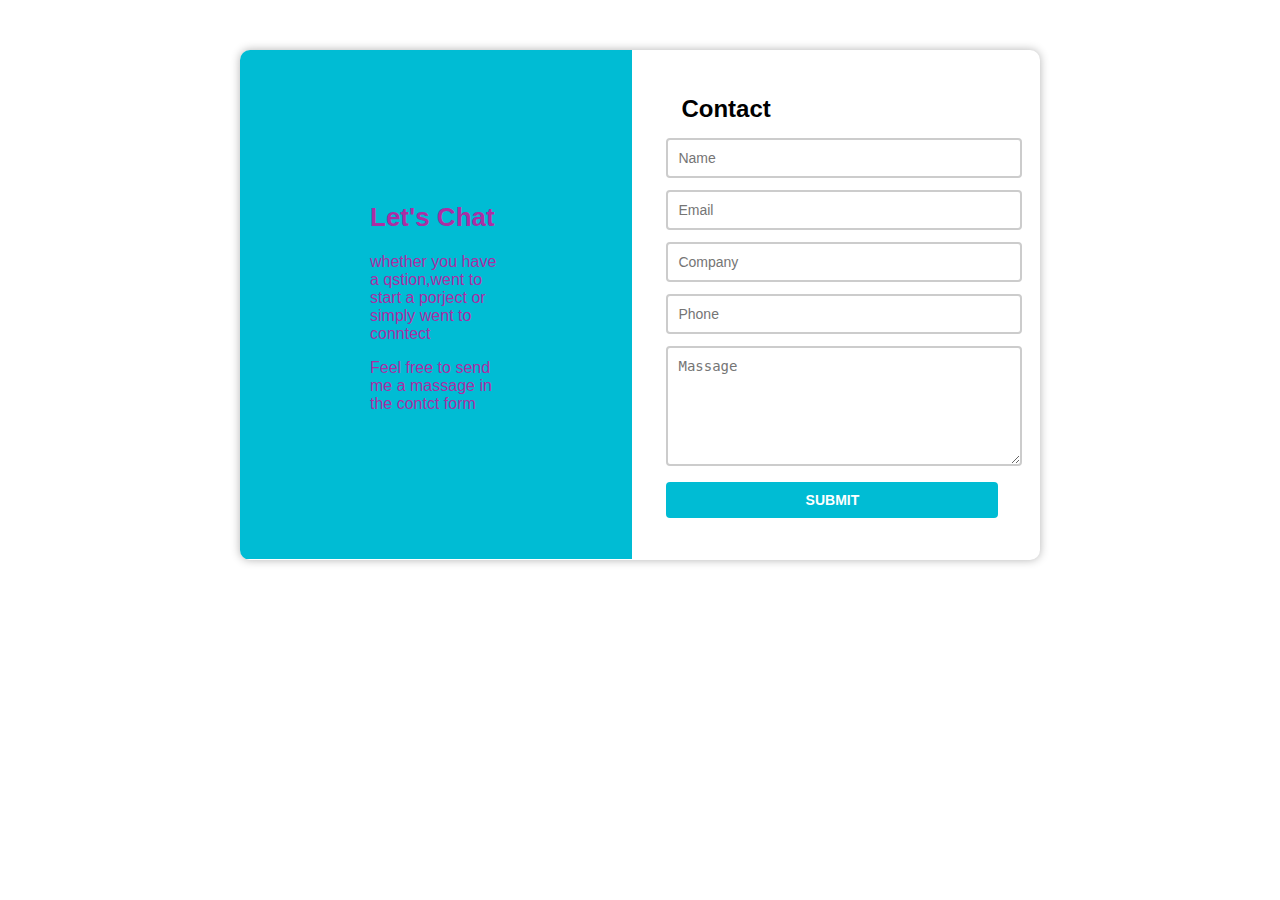
<file: task1 form/index.html>
<!DOCTYPE html>
<html>
<head>
    <meta charset="UTF-8" />
    <link rel="stylesheet" href="style.css">
    <title>Contact Page</title>
</head>
<body>
  <div class="wrapper">
    <div class="left-side">
        <h2>Let's Chat</h2>
        <p>whether you have a qstion,went to start a porject or simply went to conntect</p>
        <p>Feel free to send me a massage in the contct form</p>
    </div>
    <div class="right-side">
        <h2>Contact</h2>
        <form>
            <input type="text" placeholder="Name" required/>
            <input type="email" placeholder="Email" required/>
            <input type="text" placeholder="Company" required/>
            <input type="text" placeholder="Phone"/>
            <textarea rows="6" placeholder="Massage"></textarea>
            <input type="submit" value="SUBMIT"/>
        </form>
    </div>
  </div>

</body>
</html>
</file>
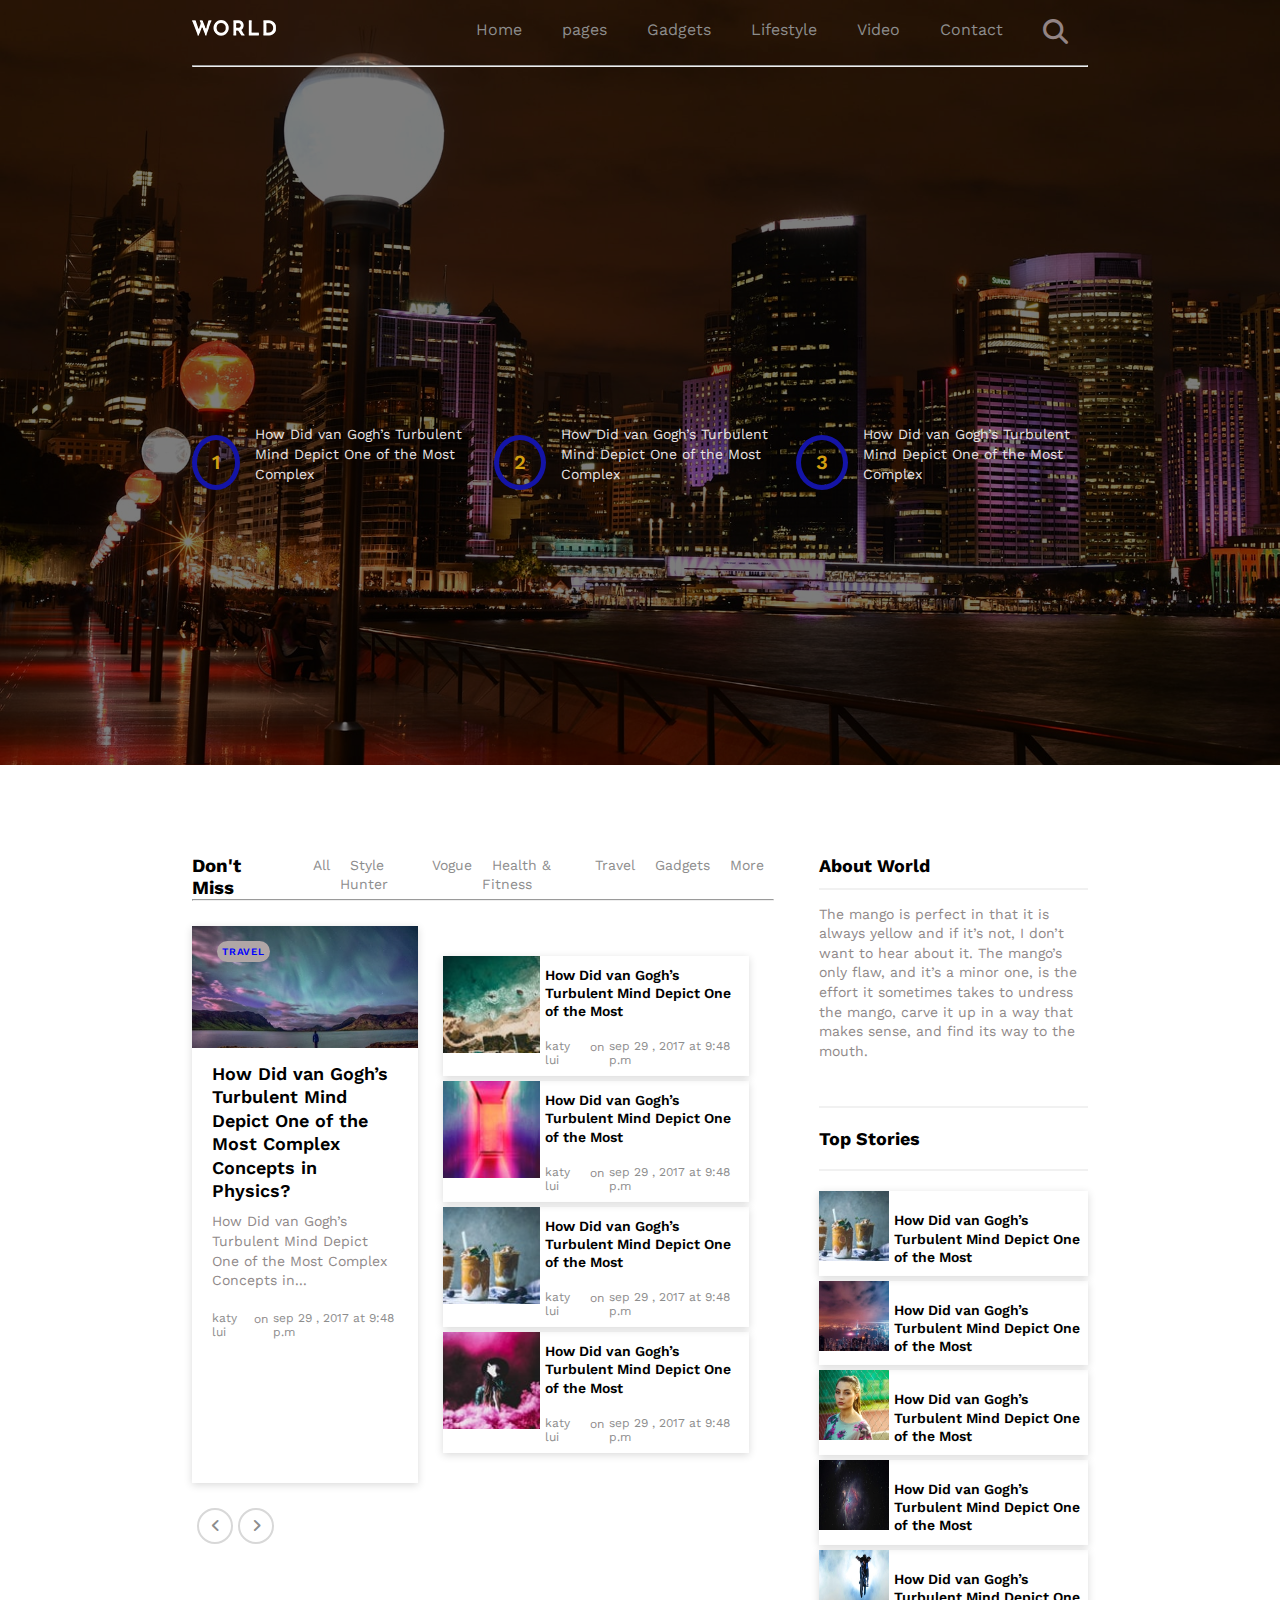
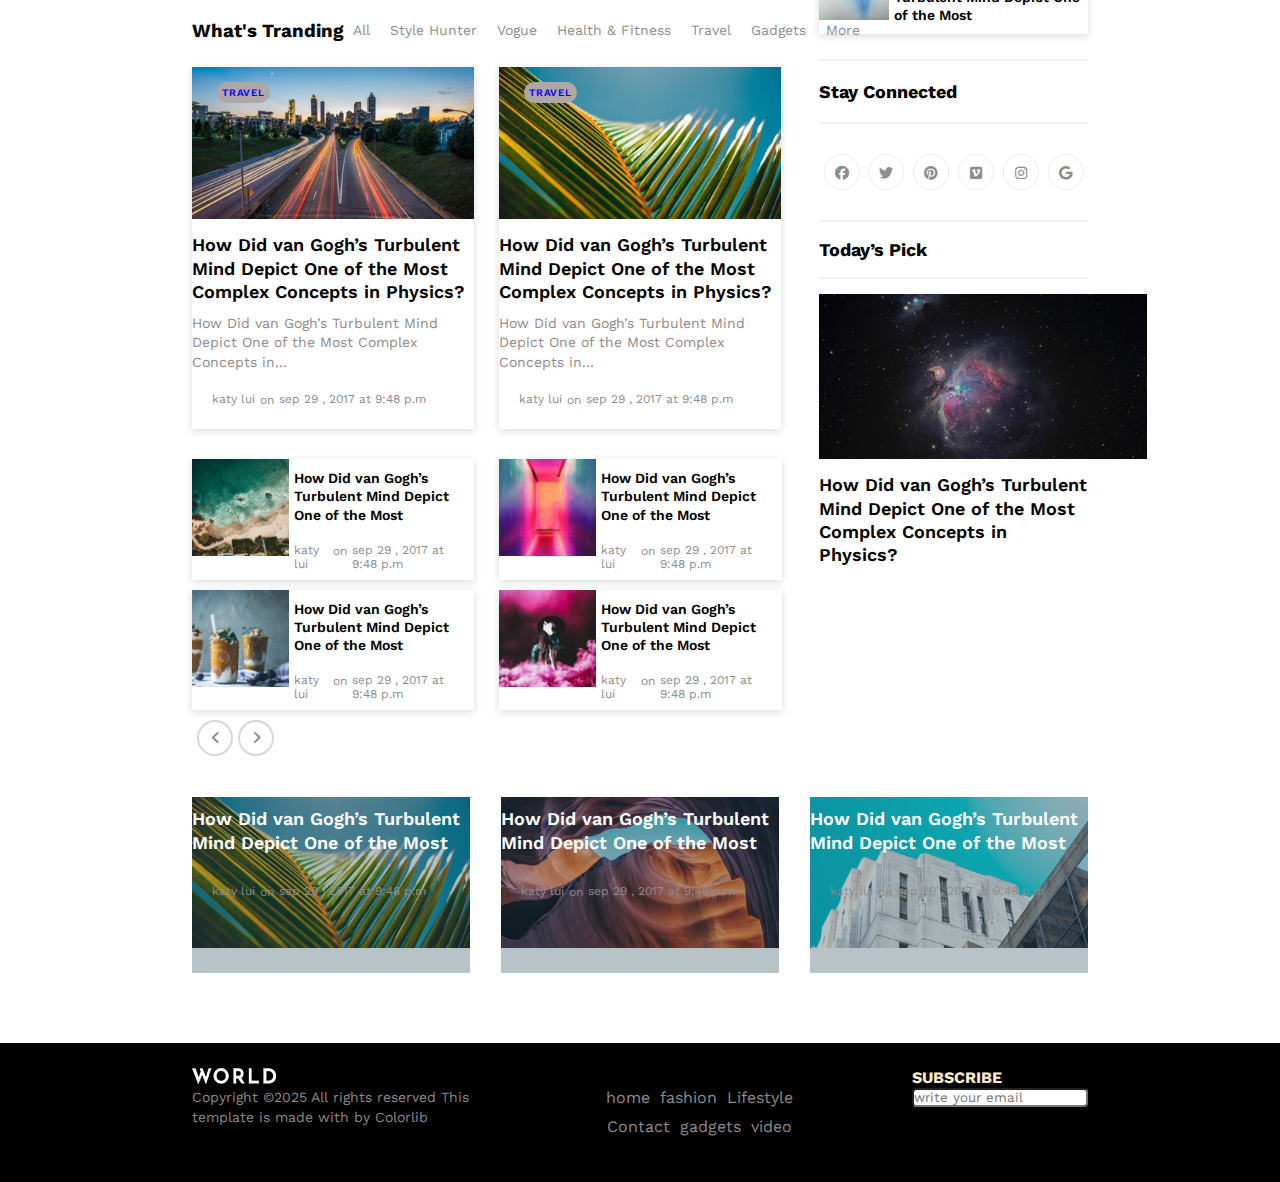
<file: task4 by responsive/index.html>
<!DOCTYPE html>
<html lang="en">
  <head>
    <meta charset="UTF-8" />
    <meta name="viewport" content="width=device-width, initial-scale=1.0" />
    <title> TASK NUMBER 4</title>
    <link rel="stylesheet" href="css/style.css" />
    <link rel="preconnect" href="https://fonts.googleapis.com" />
    <link rel="preconnect" href="https://fonts.gstatic.com" crossorigin />
    <link
      href="https://fonts.googleapis.com/css2?family=Work+Sans:ital,wght@0,100..900;1,100..900&display=swap"
      rel="stylesheet"
    />
    <link
      rel="stylesheet"
      href="https://cdnjs.cloudflare.com/ajax/libs/font-awesome/6.7.2/css/all.min.css"
      integrity="sha512-Evv84Mr4kqVGRNSgIGL/F/aIDqQb7xQ2vcrdIwxfjThSH8CSR7PBEakCr51Ck+w+/U6swU2Im1vVX0SVk9ABhg=="
      crossorigin="anonymous"
      referrerpolicy="no-referrer"
    />
  </head>
  <body>
    <section class="banner">
      <div class="overlay">
        <div class="container">
          <div class="banner-links">
            <img src=".//images/logo.png" alt="world-logo" />
            <ul class="banner-links">
              <li><a href="#Home">Home</a></li>
              <li><a href="#Pages">pages</a></li>
              <li><a href="#Gadgets">Gadgets</a></li>
              <li><a href="#Lifestyle">Lifestyle</a></li>
              <li><a href="#Video">Video</a></li>
              <li><a href="#Contact">Contact</a></li>
              <li><i class="fa-solid fa-magnifying-glass search"></i></li>
            </ul>
          </div>
          <hr />
          <div class="banner-content">
            <div class="content-card">
              <h5>1</h5>
              <p>
                How Did van Gogh’s Turbulent Mind Depict One of the Most Complex
              </p>
            </div>
            <div class="content-card">
              <h5>2</h5>
              <p>
                How Did van Gogh’s Turbulent Mind Depict One of the Most Complex
              </p>
            </div>
            <div class="content-card">
              <h5>3</h5>
              <p>
                How Did van Gogh’s Turbulent Mind Depict One of the Most Complex
              </p>
            </div>
          </div>
        </div>
      </div>
    </section>
    <section class="container">
      <div class="main-sec">
        <div class="sec-left">
          <div class="labels">
            <h3>Don't Miss</h3>
            <ul>
              <li><a href="">All</a></li>
              <li><a href="">Style Hunter</a></li>
              <li><a href="">Vogue</a></li>
              <li><a href="">Health & Fitness</a></li>
              <li><a href="">Travel</a></li>
              <li><a href="">Gadgets</a></li>
              <li><a href="">More</a></li>
            </ul>
          </div>
          <hr />
          <div class="card-container">
            <div class="main-card">
              <img src="images/b1.jpg" />
              <div class="main-card-content">
                <h5>
                  How Did van Gogh’s Turbulent Mind Depict One of the Most
                  Complex Concepts in Physics?
                </h5>
                <p>
                  How Did van Gogh’s Turbulent Mind Depict One of the Most
                  Complex Concepts in...
                </p>
              </div>
              <div class="travel">Travel</div>
              <div class="card-desc">
                <a href="">katy lui</a>
                <p>on</p>
                <a href=""> sep 29 , 2017 at 9:48 p.m</a>
              </div>
            </div>
            <div class="cards">
              <div class="card">
                <img src="images/b10.jpg" alt="" srcset="" />
                <div class="card-details">
                  <h5>
                    How Did van Gogh’s Turbulent Mind Depict One of the Most
                  </h5>
                  <div class="card-desc">
                    <a href="">katy lui</a>
                    <p>on</p>
                    <a href=""> sep 29 , 2017 at 9:48 p.m</a>
                  </div>
                </div>
              </div>
              <div class="card">
                <img src="images/b11.jpg" alt="" srcset="" />
                <div class="card-details">
                  <h5>
                    How Did van Gogh’s Turbulent Mind Depict One of the Most
                  </h5>
                  <div class="card-desc">
                    <a href="">katy lui</a>
                    <p>on</p>
                    <a href=""> sep 29 , 2017 at 9:48 p.m</a>
                  </div>
                </div>
              </div>
              <div class="card">
                <img src="images/b12.jpg" alt="" srcset="" />
                <div class="card-details">
                  <h5>
                    How Did van Gogh’s Turbulent Mind Depict One of the Most
                  </h5>
                  <div class="card-desc">
                    <a href="">katy lui</a>
                    <p>on</p>
                    <a href=""> sep 29 , 2017 at 9:48 p.m</a>
                  </div>
                </div>
              </div>
              <div class="card">
                <img src="images/b13.jpg" alt="" srcset="" />
                <div class="card-details">
                  <h5>
                    How Did van Gogh’s Turbulent Mind Depict One of the Most
                  </h5>
                  <div class="card-desc">
                    <a href="">katy lui</a>
                    <p>on</p>
                    <a href=""> sep 29 , 2017 at 9:48 p.m</a>
                  </div>
                </div>
              </div>
            </div>
          </div>
          <div class="arrow">
            <a href=""><i class="fa-solid fa-angle-left"></i></a>
            <a href=""><i class="fa-solid fa-angle-right"></i></a>
          </div>
        </div>
        <div class="main-sec-right">
          <div class="about-world">
            <h3>About World</h3>
            <p>
              The mango is perfect in that it is always yellow and if it’s not,
              I don’t want to hear about it. The mango’s only flaw, and it’s a
              minor one, is the effort it sometimes takes to undress the mango,
              carve it up in a way that makes sense, and find its way to the
              mouth.
            </p>
          </div>
          <div class="top-stories">
            <h3>Top Stories</h3>
            <div class="cards">
              <div class="card">
                <img src="images/b15.jpg" alt="" srcset="" />
                <div class="card-details">
                  <h5>
                    How Did van Gogh’s Turbulent Mind Depict One of the Most
                  </h5>
                </div>
              </div>
              <div class="card">
                <img src="images/b20.jpg" alt="" srcset="" />
                <div class="card-details">
                  <h5>
                    How Did van Gogh’s Turbulent Mind Depict One of the Most
                  </h5>
                </div>
              </div>
              <div class="card">
                <img src="images/b21.jpg" alt="" srcset="" />
                <div class="card-details">
                  <h5>
                    How Did van Gogh’s Turbulent Mind Depict One of the Most
                  </h5>
                </div>
              </div>
              <div class="card">
                <img src="images/b22.jpg" alt="" srcset="" />
                <div class="card-details">
                  <h5>
                    How Did van Gogh’s Turbulent Mind Depict One of the Most
                  </h5>
                </div>
              </div>
              <div class="card">
                <img src="images/b8.jpg" alt="" srcset="" />
                <div class="card-details">
                  <h5>
                    How Did van Gogh’s Turbulent Mind Depict One of the Most
                  </h5>
                </div>
              </div>
            </div>
          </div>
          <div class="stay-connected">
            <h3>Stay Connected</h3>
            <div class="social-media">
              <a href="#"><i class="fa-brands fa-facebook"></i></a>
              <a href="#"><i class="fa-brands fa-twitter"></i></a>
              <a href="#"><i class="fa-brands fa-pinterest"></i></a>
              <a href="#"><i class="fa-brands fa-vimeo"></i></a>
              <a href="#"><i class="fa-brands fa-instagram"></i></a>
              <a href="#"><i class="fa-brands fa-google"></i></a>
            </div>
          </div>
          <div class="todays-pick">
            <h3>Today’s Pick</h3>
            <img src="images/b22.jpg" />
            <h5>
              How Did van Gogh’s Turbulent Mind Depict One of the Most Complex
              Concepts in Physics?
            </h5>
          </div>
        </div>
      </div>
    </section>
    <section class="trand">
      <div class="container">
        <div class="labels">
          <h3>What's Tranding</h3>
          <ul>
            <li><a href="">All</a></li>
            <li><a href="">Style Hunter</a></li>
            <li><a href="">Vogue</a></li>
            <li><a href="">Health & Fitness</a></li>
            <li><a href="">Travel</a></li>
            <li><a href="">Gadgets</a></li>
            <li><a href="">More</a></li>
          </ul>
        </div>
        <div class="trand-card">
          <div class="big-card">
            <img src="images/b2.jpg" />
            <h5>
              How Did van Gogh’s Turbulent Mind Depict One of the Most Complex
              Concepts in Physics?
            </h5>
            <p>
              How Did van Gogh’s Turbulent Mind Depict One of the Most Complex
              Concepts in...
            </p>
            <div class="card-desc">
              <a href="">katy lui</a>
              <p>on</p>
              <a href=""> sep 29 , 2017 at 9:48 p.m</a>
            </div>
            <div class="travel">Travel</div>
          </div>
          <div class="big-card">
            <img src="images/b4.jpg" />
            <h5>
              How Did van Gogh’s Turbulent Mind Depict One of the Most Complex
              Concepts in Physics?
            </h5>
            <p>
              How Did van Gogh’s Turbulent Mind Depict One of the Most Complex
              Concepts in...
            </p>
            <div class="card-desc">
              <a href="">katy lui</a>
              <p>on</p>
              <a href=""> sep 29 , 2017 at 9:48 p.m</a>
            </div>
            <div class="travel">Travel</div>
          </div>
        </div>
        <div class="trand-cards">
          <div class="card">
            <img src="images/b10.jpg" alt="" srcset="" />
            <div class="card-details">
              <h5>How Did van Gogh’s Turbulent Mind Depict One of the Most</h5>
              <div class="card-desc">
                <a href="">katy lui</a>
                <p>on</p>
                <a href=""> sep 29 , 2017 at 9:48 p.m</a>
              </div>
            </div>
          </div>
          <div class="card">
            <img src="images/b11.jpg" alt="" srcset="" />
            <div class="card-details">
              <h5>How Did van Gogh’s Turbulent Mind Depict One of the Most</h5>
              <div class="card-desc">
                <a href="">katy lui</a>
                <p>on</p>
                <a href=""> sep 29 , 2017 at 9:48 p.m</a>
              </div>
            </div>
          </div>
          <div class="card">
            <img src="images/b12.jpg" alt="" srcset="" />
            <div class="card-details">
              <h5>How Did van Gogh’s Turbulent Mind Depict One of the Most</h5>
              <div class="card-desc">
                <a href="">katy lui</a>
                <p>on</p>
                <a href=""> sep 29 , 2017 at 9:48 p.m</a>
              </div>
            </div>
          </div>
          <div class="card">
            <img src="images/b13.jpg" alt="" srcset="" />
            <div class="card-details">
              <h5>How Did van Gogh’s Turbulent Mind Depict One of the Most</h5>
              <div class="card-desc">
                <a href="">katy lui</a>
                <p>on</p>
                <a href=""> sep 29 , 2017 at 9:48 p.m</a>
              </div>
            </div>
          </div>
        </div>
        <div class="arrow">
          <a href=""><i class="fa-solid fa-angle-left"></i></a>
          <a href=""><i class="fa-solid fa-angle-right"></i></a>
        </div>
      </div>
    </section>
    <section class="container flex">
      <div class="main-banner">
        <div class="main-banner-content">
          <h5>How Did van Gogh’s Turbulent Mind Depict One of the Most</h5>
          <div class="card-desc">
            <a href="">katy lui</a>
            <p>on</p>
            <a href=""> sep 29 , 2017 at 9:48 p.m</a>
          </div>
        </div>
      </div>
      <div class="main-banner">
        <div class="main-banner-content">
          <h5>How Did van Gogh’s Turbulent Mind Depict One of the Most</h5>
          <div class="card-desc">
            <a href="">katy lui</a>
            <p>on</p>
            <a href=""> sep 29 , 2017 at 9:48 p.m</a>
          </div>
        </div>
      </div>
      <div class="main-banner">
        <div class="main-banner-content">
          <h5>How Did van Gogh’s Turbulent Mind Depict One of the Most</h5>
          <div class="card-desc">
            <a href="">katy lui</a>
            <p>on</p>
            <a href=""> sep 29 , 2017 at 9:48 p.m</a>
          </div>
        </div>
      </div>
    </section>
<footer class="footer">
  <div class="footer-container container">
    <div class="left-side">
      <img src=".//images/logo.png">
      <p>Copyright ©2025 All rights reserved This template is made with  by Colorlib</p>
    </div>
    <ul class="centr-side">
              <li><a href="home">home</a></li>
              <li><a href="fasion">fashion</a></li>
              <li><a href="lifestyle">Lifestyle</a></li>
              <li><a href="Contact">Contact</a></li>
              <li><a href="gadgets">gadgets</a></li>
              <li><a href="video">video</a></li>
    </ul>
    <div class="right-side">
      <h4>SUBSCRIBE</h4>
      <input type="email" placeholder="write your email">

    </div>
  </div>

</footer>  </body>
</html>
</file>
<file: task1 form/style.css>
body{
    margin: 0;
    padding: 0;
    font-family: Arial, Helvetica, sans-serif;
    background: -o-linear-gradient(to right,#6f6de9,#6a3093);
    text-align: center;
}
.wrapper{
    display: inline-block;
    width: 800px;
    margin-top: 50px;
    border-radius: 10px;
    box-shadow: 0 0 10px rgb(0,0,0,0.3);
    overflow: hidden;
    text-align: left;
}
.left-side,.right-side{
    display: inline-block;
    vertical-align: top;
    width: 49%;
    height: 100%;
    box-sizing: border-box;
    padding: 30px;
}
.left-side{
    background-color: #00bcd4;
    color:rgb(171, 46, 164);
    padding: 130px;

}
.left-side h2{
    font-size: 26px;
    margin-bottom: 20px;
}
.right-side h2{
    font-size: 24px;
    margin: 15px;
}


   
form input,form textarea{
    width: 100%;
    padding: 10px;
    margin-bottom: 12px;
    border: 2px solid #ccc;
    border-radius: 4px;
    font-size: 14px;
}
form input[type="submit"]{
 background-color: #00bcd4;
    color: white;
    border: none;
    font-weight: bold;
    cursor: pointer;
}
 
form input[type="submit"]:hover{
    background-color: antiquewhite;
}
</file>
<file: task4 by responsive/css/style.css>
* {
  padding: 0;
  margin: 0;
  box-sizing: border-box;
  font-family: "Work Sans", sans-serif;
}
body {
  font-family: "Work Sans", sans-serif;
}
p {
  color: #8f8989;
  font-size: 14px;
  line-height: 1.4;
}
/* global style*/
.container {
  width: 70%;
  margin: 0 auto;
}
a {
  text-decoration: none;
  color: #8d8d8d;
}
li {
  list-style: none;
}
h5 {
  font-size: 18px;
  font-weight: 600;
  line-height: 1.3;
  margin: 10px 0;
}
/*Normal style*/
.banner {
  background: url(../images/bg1.jpg);
  background-position: center center;
  background-size: cover;
  height: 85vh;
}
.overlay {
  background-color: rgba(0, 0, 0, 0.512);
  height: 100%;
}
.banner-links {
  display: flex;
  justify-content: space-between;
}
.banner-links img {
  height: 100%;
  padding-top: 20px;
}
.banner-links li {
  margin: 20px;
}
.banner-links .search {
  font-size: 25px;
  color: #938484;
}
.banner-content {
  display: flex;
  margin-top: 40%;
  gap: 10px;
}
.banner-content .content-card {
  display: flex;
}
.banner-content h5 {
  width: 55px;
  height: 55px;
  line-height: 15px;
  text-align: center;
  color: #d39f10;
  font-size: 20px;
  margin-right: 15px;
  padding: 15px;
  border: 5px solid #1414a7;
  border-radius: 50%;
}
.banner-content p {
  color: #eae5e5;
}
.main-sec {
  display: flex;
  justify-content: space-around;
  margin-top: 10%;
  height: 85vh;
}
.sec-left {
  width: 70%;
}
.main-sec-right {
  width: 30%;
}
.card-container {
  display: flex;
  margin: 25px 0;
}
.labels {
  display: flex;
}

.labels ul {
  margin-left: 25px;
  display: flex;
}

.labels ul li a {
  font-size: 14px;
  padding: 0 10px;
}
.main-sec-left hr {
  width: 85%;
  margin-top: 10px;
  border: 1px solid #8d8dab3b;
}
.main-card {
  width: 65%;
  box-shadow: 0 2px 8px rgba(0, 0, 0, 0.15);
  position: relative;
}
.main-card img {
  width: 100%;
}

.main-card-content {
  padding: 0 20px;
}
.card-desc {
  display: flex;
  gap: 5px;
  font-size: 12px;
  padding: 20px;
}
.card-desc p {
  font-size: 12px;
}
.travel {
  color: blue;
  background-color: #b0a6a6;
  font-size: 10px;
  padding: 5px;
  text-transform: uppercase;
  font-weight: 600;
  letter-spacing: 0.75px;
  position: absolute;
  top: 15px;
  cursor: pointer;
  left: 25px;
  border-radius: 15px;
}
.travel:hover {
  background-color: blue;
  color: #fff;
}
.cards {
  margin: 25px;
  
}
.card {
  display: flex;
  box-shadow: 0 2px 8px rgba(0, 0, 0, 0.15);
  margin: 5px 0;
}
.card img {
  width: 97px;
  height: 97px;
}
.card-details {
  padding: 0 5px;
}
.card-details h5 {
  font-size: 14px;
  font-weight: 600;
}
.card-details .card-desc {
  padding: 9px 0;
}
.main-sec-right {
  width: 30%;
  margin-left: 5%;
}
.about-world {
  padding-bottom: 30px;
}
.main-sec-right .about-world h3 {
  font-size: 18px;
  font-weight: 700;
  padding-bottom: 12px;
  border-bottom: 2px solid #f1f1f1;
}
.main-sec-right p {
  padding: 15px 0;
  font-size: 14px;
}
.main-sec-right .top-stories h3 {
  font-size: 18px;
  font-weight: 700;
  padding: 20px 0;
  border-bottom: 2px solid #f1f1f1;
  border-top: 2px solid #f1f1f1;
}
.top-stories .cards {
  margin: 20px 0;
}
.top-stories .card img {
  width: 70px;
  height: 70px;
}
.top-stories .card .card-details {
  margin-top: 10px;
}

.stay-connected {
  margin-top: 25px;
}
.stay-connected h3 {
  font-size: 18px;
  font-weight: 700;
  padding: 20px 0;
  border-bottom: 2px solid #f1f1f1;
  border-top: 2px solid #f1f1f1;
}
.stay-connected .social-media {
  display: flex;
  justify-content: space-around;
  margin: 30px 0;
}
.stay-connected .social-media a {
  width: 36px;
  height: 36px;
  line-height: 36px;
  font-size: 14px;
  border: 1px solid #eeecec;
  text-align: center;
  border-radius: 50%;
}
.stay-connected .social-media a:hover {
  color: #0000ff;
}
.todays-pick h3 {
  font-size: 18px;
  font-weight: 700;
  padding: 17px 0;
  border-bottom: 2px solid #f1f1f1;
  border-top: 2px solid #f1f1f1;
}
.todays-pick img {
  margin-top: 15px;
}

.arrow {
  margin: 5px;
}
.arrow a i {
  font-size: 15px;
  width: 36px;
  height: 36px;
  line-height: 32px;
  border-radius: 50%;
  text-align: center;
  border: 2px solid #d8d8d8;
}
.arrow a :hover {
  color: #fff;
  background-color: #0000ff;
}

.trand-card {
  display: flex;
  justify-content: last baseline;
}
.trand .labels ul {
  margin-left: 0;
}
.trand-card {
  width: 70%;
}
.trand-card .big-card {
  width: 45%;
  box-shadow: 0 2px 8px rgba(0, 0, 0, 0.15);
  position: relative;
  margin: 25px 25px 25px 0;
}
.big-card img {
  width: 100%;
}
.trand-cards {
  width: 70%;
  display: flex;
  flex-wrap: wrap;
  gap: 4%;
 }
.trand-cards .card {
  display: flex;
  width: 45%;
}
.flex {
  display: flex;
  flex-direction: row;
  justify-content: space-between;
}
.main-banner {
  position: relative;
  width: 31%;
  margin-top: 4%;
  height: 220px;
}
.main-banner:first-child {
  background: url(../images/b4.jpg);
  background-repeat: no-repeat;
  background-size: contain;
}
.main-banner:nth-child(2) {
  background: url(../images/b5.jpg);
  background-repeat: no-repeat;
  background-size: contain;
}
.main-banner:nth-child(3) {
  background: url(../images/b6.jpg);
  background-repeat: no-repeat;
  background-size: contain;
}
.main-banner-content {
  color: white;
  background-color: #25485353;
  position: absolute;
  width: 100%;
  height: 80%;
  top: 0;
}
.footer{
  background-color: black;
  padding: 2% 0;
  margin-top:2% ;
}
.footer .left-side{
  width: 33%;
}
.footer .footer-container{
  display: flex;
  justify-content: space-between;
}
.centr-side li{
  padding: 5px  ;
}
.centr-side{
  display: flex;
  width: 25%;
  flex-wrap: wrap   ;
  padding: 15px 0 ;
  justify-content: center;
}
.right-side input{
  border-radius:4px;
  width: 100%;
}
.right-side h4{
  color: blanchedalmond;
}
</file>
